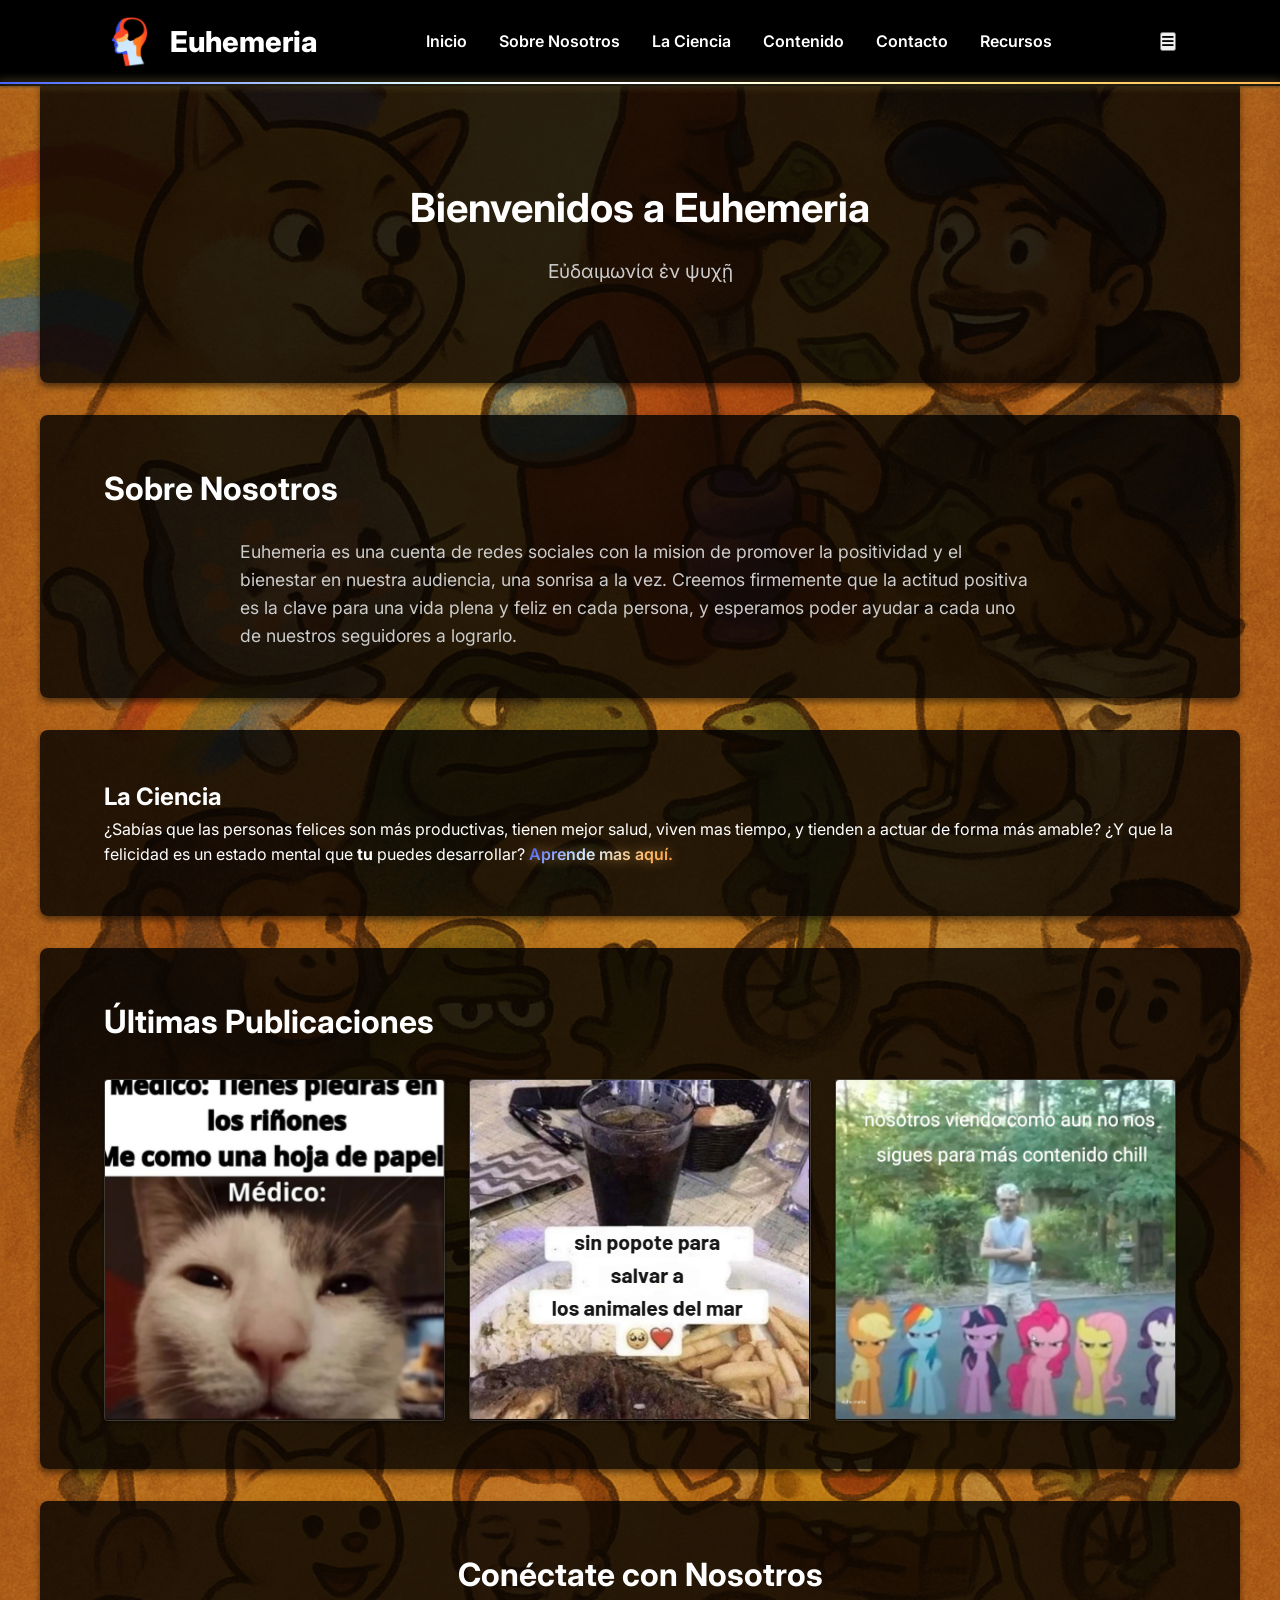
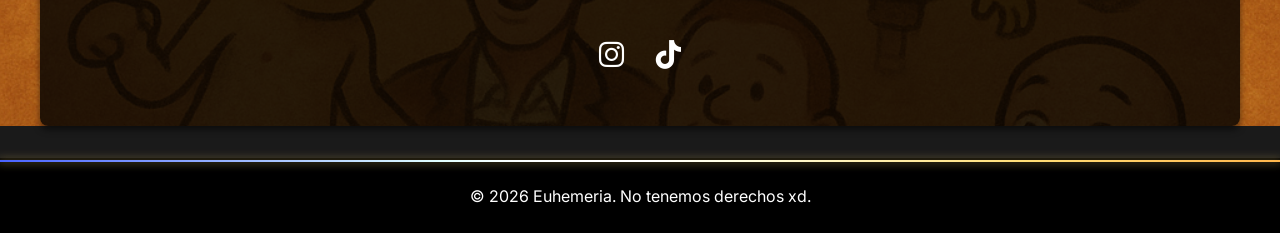
<file: index.html>
<!DOCTYPE html>
<html lang="es">
<head>
    <meta charset="UTF-8">
    <meta name="viewport" content="width=device-width, initial-scale=1.0">
    <title>Euhemeria - Cultura Digital</title>
    <link rel="stylesheet" href="css/style.css?v=2">
    <!-- Font Awesome for social media icons -->
    <link rel="stylesheet" href="https://cdnjs.cloudflare.com/ajax/libs/font-awesome/6.0.0/css/all.min.css">
    <link rel="icon" type="image/png" href="/img/favicon.png">
</head>
<body>
    <header>
        <nav>
            <div class="logo">
                <img src="img/favicon.png" alt="Euhemeria logo" class="logo-img" />
                Euhemeria
            </div>
            <ul class="nav-links">
                <li><a href="#inicio">Inicio</a></li>
                <li><a href="#sobre-nosotros">Sobre Nosotros</a></li>
                <li><a href="#ciencia">La Ciencia</a></li>
                <li><a href="#contenido">Contenido</a></li>
                <li><a href="#contacto">Contacto</a></li>
                <li><a href="ciencia-felicidad.html">Recursos</a></li>
            </ul>
        </nav>
    </header>

    <div class="main-content-wrapper">
        <main>
            <section id="inicio" class="hero">
                <h1>Bienvenidos a Euhemeria</h1>
                <p>Εὐδαιμωνία ἐν ψυχῇ</p>
            </section>

            <section id="sobre-nosotros" class="about">
                <h2>Sobre Nosotros</h2>
                <p>Euhemeria es una cuenta de redes sociales con la mision de promover la positividad y el bienestar en nuestra audiencia, una sonrisa a la vez. Creemos firmemente que la actitud positiva es la clave para una vida plena y feliz en cada persona, y esperamos poder ayudar a cada uno de nuestros seguidores a lograrlo.</p>
            </section>

            <section id="ciencia" class="ciencia">
                <h2>La Ciencia</h2>
                <p>¿Sabías que las personas felices son más productivas, tienen mejor salud, viven mas tiempo, y tienden a actuar de forma más amable? ¿Y que la felicidad es un estado mental que <strong>tu</strong> puedes desarrollar? <a href="ciencia-felicidad.html" class="gradient-link">Aprende mas aquí.</a></p>
            </section>

            <section id="contenido" class="content">
                <h2>Últimas Publicaciones</h2>
                <div class="post-gallery">
                    <a href="https://www.instagram.com/p/DJjpt8NOMHO/?img_index=1" class="gallery-item" target="_blank" rel="noopener">
                        <img src="img/post1.jpg" alt="Sin popote para salvar a los animales del mar" />
                    </a>
                    <a href="https://www.instagram.com/p/DI-TJVbOH4d/?img_index=1" class="gallery-item" target="_blank" rel="noopener">
                        <img src="img/post2.jpg" alt="Vampiro y manicure" />
                    </a>
                    <a href="https://www.instagram.com/p/DJNgzjYuJ29/?img_index=1" class="gallery-item" target="_blank" rel="noopener">
                        <img src="img/post3.jpg" alt="Whatsapp" />
                    </a>
                    <a href="https://www.instagram.com/p/DJZ8dF4OiUe/" class="gallery-item" target="_blank" rel="noopener">
                        <img src="img/post4.jpg" alt="My Little Pony" />
                    </a>
                    <a href="https://www.instagram.com/p/DJnrMPUuyYO/?img_index=1" class="gallery-item" target="_blank" rel="noopener">
                        <img src="img/post5.jpg" alt="Tetera" />
                    </a>
                    <a href="https://www.instagram.com/p/DJVY8iDONY0lq5m1WkqM7EpSdSXJ4P-_w6DiNM0/?next=%2F&img_index=1" class="gallery-item" target="_blank" rel="noopener">
                        <img src="img/post6.jpg" alt="Pewito" />
                    </a>
                    <a href="https://www.instagram.com/p/DJnrMPUuyYOGwF3v2tDNo2-JVQWB3pzMf8AWZk0/?next=%2F&img_index=2" class="gallery-item" target="_blank" rel="noopener">
                        <img src="img/post7.jpg" alt="chicossemeescucha" />
                    </a>
                    <a href="https://www.instagram.com/p/DJjpt8NOMHOX-F1-W-5I1u0TMtRCOaEXMgwgNU0/?next=%2F&img_index=2" class="gallery-item" target="_blank" rel="noopener">
                        <img src="img/post8.jpg" alt="Cerveza" />
                    </a>
                    <a href="https://www.instagram.com/p/DJNgzjYuJ29Rbu6c0DLit66I79WhK5AIO1KrMU0/?next=%2F&img_index=3" class="gallery-item" target="_blank" rel="noopener">
                        <img src="img/post9.jpg" alt="Medico" />
                    </a>
                    <a href="https://www.instagram.com/p/DJLXo89ORYxvFRXFsLj7qmRJBTH7KPw3CAFV0I0/?next=%2F&img_index=2" class="gallery-item" target="_blank" rel="noopener">
                        <img src="img/post10.jpg" alt="Porfa" />
                    </a>
                </div>
            </section>

            <section id="contacto" class="contact">
                <h2>Conéctate con Nosotros</h2>
                <div class="social-links">
                    <a href="https://www.instagram.com/euhe.meria/" class="social-link" target="_blank" rel="noopener" title="Instagram"><i class="fab fa-instagram"></i></a>
                    <a href="https://www.tiktok.com/@euhemeria.official" class="social-link" target="_blank" rel="noopener" title="TikTok"><i class="fab fa-tiktok"></i></a>
                </div>
            </section>
        </main>
    </div>

    <footer>
        <p>&copy; 2024 Euhemeria. No tenemos derechos xd</p>
    </footer>

    <script src="js/main.js"></script>
</body>
</html>
</file>
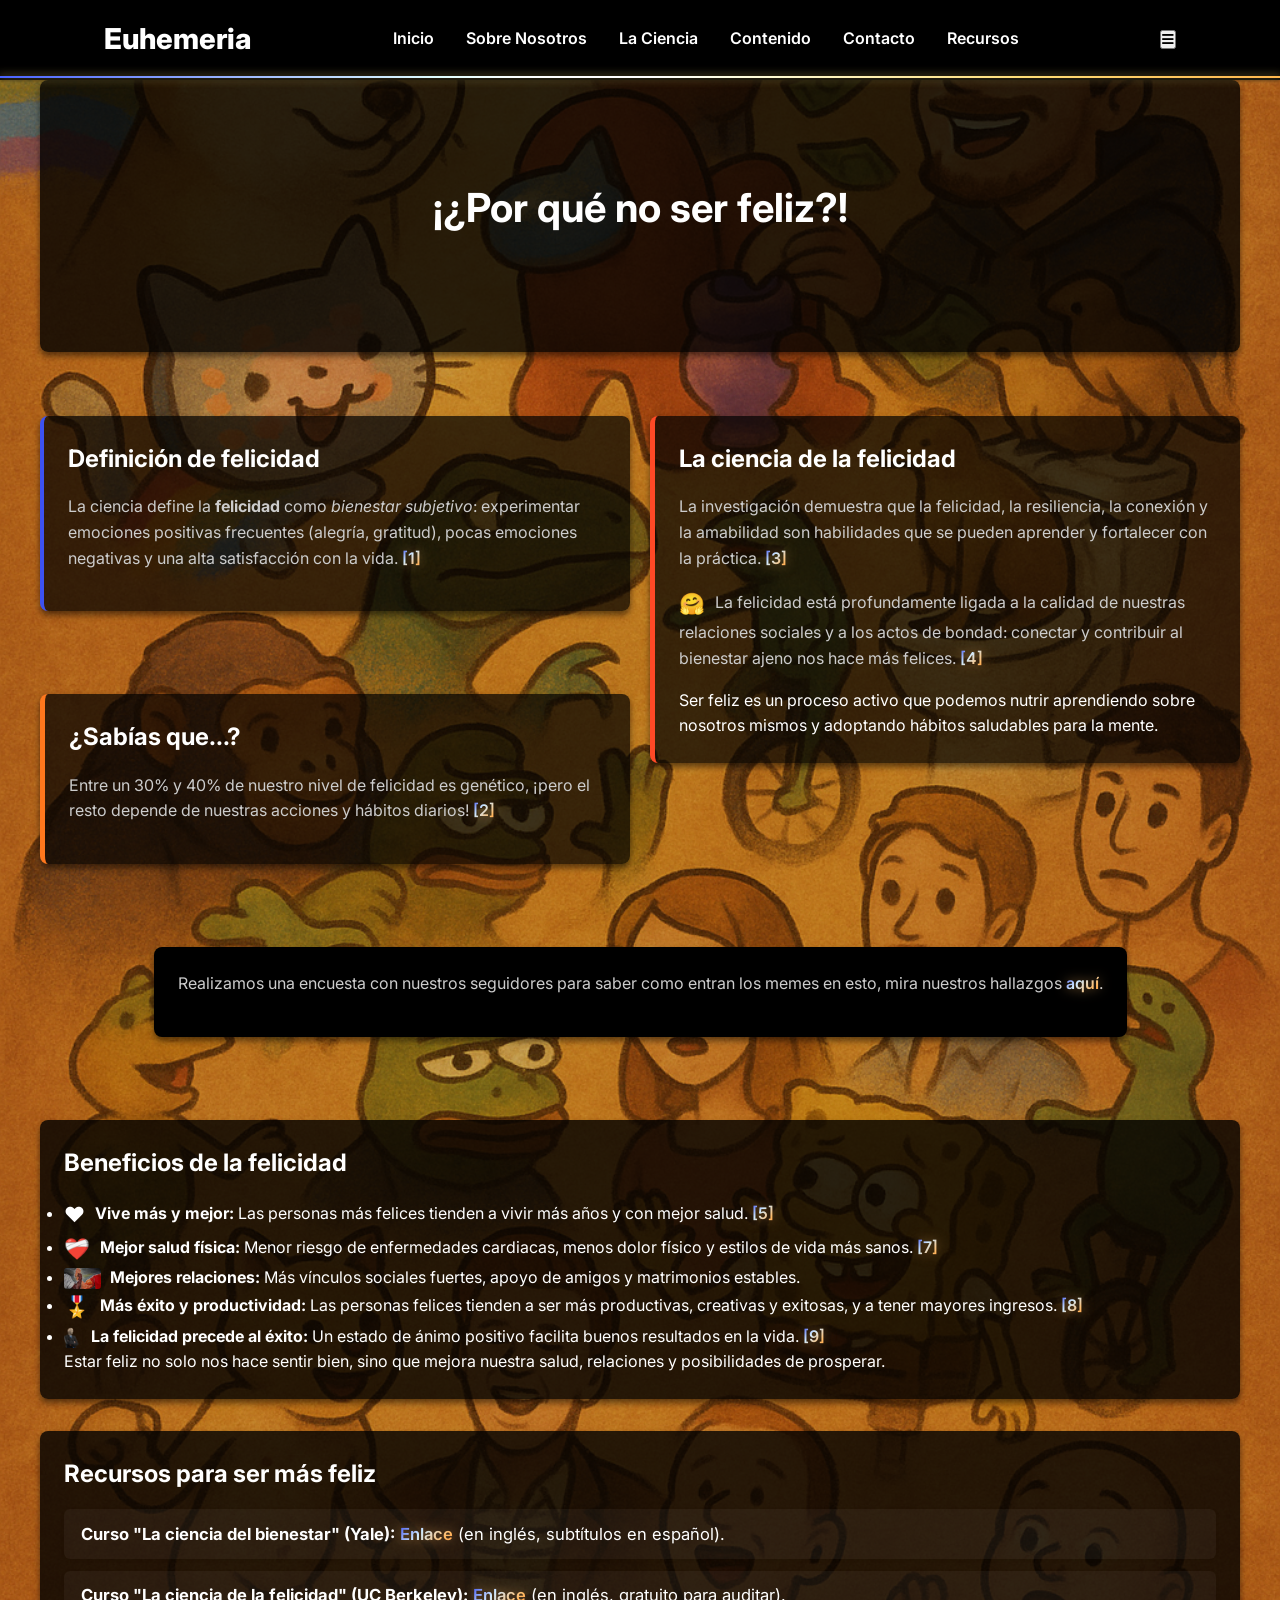
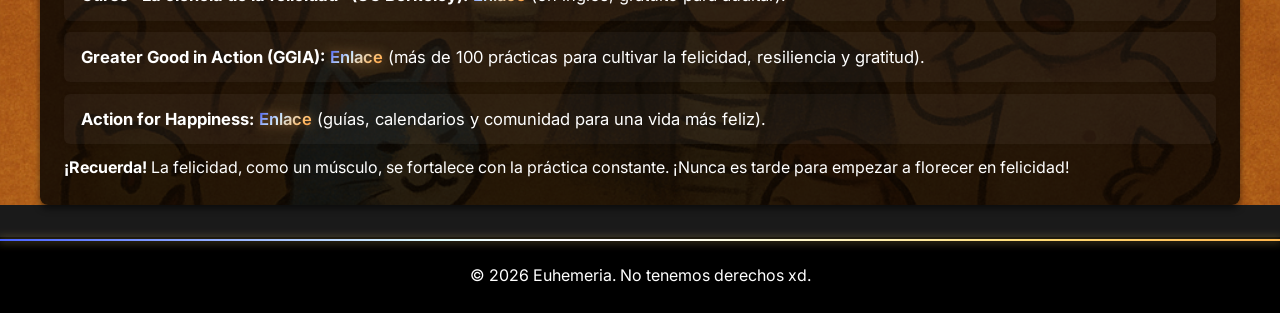
<file: ciencia-felicidad.html>
<!DOCTYPE html>
<html lang="es">
<head>
    <meta charset="UTF-8">
    <meta name="viewport" content="width=device-width, initial-scale=1.0">
    <title>La Ciencia y Beneficios de la Felicidad</title>
    <link rel="stylesheet" href="css/style.css">
    <!-- Font Awesome for social media icons -->
    <link rel="stylesheet" href="https://cdnjs.cloudflare.com/ajax/libs/font-awesome/6.0.0/css/all.min.css">
    <link rel="icon" type="image/png" href="/img/favicon.png">
</head>
<body class="science-page">
    <header>
        <nav>
            <div class="logo">Euhemeria</div>
            <ul class="nav-links">
                <li><a href="index.html#inicio">Inicio</a></li>
                <li><a href="index.html#sobre-nosotros">Sobre Nosotros</a></li>
                <li><a href="index.html#ciencia">La Ciencia</a></li>
                <li><a href="index.html#contenido">Contenido</a></li>
                <li><a href="index.html#contacto">Contacto</a></li>
                <li><a href="ciencia-felicidad.html">Recursos</a></li>
            </ul>
        </nav>
    </header>

    <div class="main-content-wrapper">
        <main>
            <section class="hero">
                <h1>¡¿Por qué no ser feliz?!</h1>
            </section>

            <div class="science-cards-grid">
                <section class="science-section card definicion-section">
                    <h2>Definición de felicidad</h2>
                    <p>
                        La ciencia define la <strong>felicidad</strong> como <em>bienestar subjetivo</em>: experimentar emociones positivas frecuentes (alegría, gratitud), pocas emociones negativas y una alta satisfacción con la vida.
                        <a href="https://bmcgeriatr.biomedcentral.com/articles/10.1186/s12877-023-04030-w#:~:text=Do%20happy%20people%20live%20longer%3F,of%20studies%20in%20recent%20decades" target="_blank" rel="noopener" class="gradient-link">[1]</a>
                    </p>
                </section>

                <section class="science-section card sabiasque-section">
                    <h2>¿Sabías que...?</h2>
                    <p>
                        Entre un 30% y 40% de nuestro nivel de felicidad es genético, ¡pero el resto depende de nuestras acciones y hábitos diarios!
                        <a href="https://positivepsychology.com/is-happiness-genetic/#:~:text=Science%20tells%20us%20that%20between,how%20we%20lead%20our%20lives" target="_blank" rel="noopener" class="gradient-link">[2]</a>
                    </p>
                </section>

                <section class="science-section card memes-section">
                    <p>
                        Realizamos una encuesta con nuestros seguidores para saber como entran los memes en esto, mira nuestros hallazgos <a href="https://1drv.ms/w/c/bf1934b6a699ff68/EaXHN1-5SMFImaQ6AUeZQlEB2cBsA3VCwu7HCU0ggbFmWQ?e=YfaJgk" target="_blank" rel="noopener" class="gradient-link">aquí</a>.
                    </p>
                </section>

                <section class="science-section card ciencia-section">
                    <h2>La ciencia de la felicidad</h2>
                    <p>
                        La investigación demuestra que la felicidad, la resiliencia, la conexión y la amabilidad son habilidades que se pueden aprender y fortalecer con la práctica.
                        <a href="https://ggia.berkeley.edu/es/about_us#:~:text=La%20investigaci%C3%B3n%20es%20clara%3A%20la,el%20tiempo%2C%20con%20la%20pr%C3%A1ctica" target="_blank" rel="noopener" class="gradient-link">[3]</a>
                    </p>
                    <p>
                        <span class="icon-text">🤗</span>
                        La felicidad está profundamente ligada a la calidad de nuestras relaciones sociales y a los actos de bondad: conectar y contribuir al bienestar ajeno nos hace más felices.
                        <a href="https://www.xjtlu.edu.cn/zh/news/2025/03/2025shijiexingfubaogao#:~:text=%E8%AF%A5%E6%8A%A5%E5%91%8A%E7%9A%84%E7%BC%96%E8%BE%91%E4%B9%8B%E4%B8%80%E3%80%81%E5%8A%A0%E6%8B%BF%E5%A4%A7%E8%A5%BF%E8%92%99%E5%BC%97%E9%9B%B7%E6%B3%BD%E5%A4%A7%E5%AD%A6%E7%A4%BE%E4%BC%9A%E5%BF%83%E7%90%86%E5%AD%A6%E6%95%99%E6%8E%88Lara%20B%20Aknin%E5%8D%9A%E5%A3%AB%E8%AE%A4%E4%B8%BA%EF%BC%8C%E2%80%9C%E4%BA%BA%E7%B1%BB%E7%9A%84%E5%B9%B8%E7%A6%8F%E6%84%9F%E6%BA%90%E4%BA%8E%E6%88%91%E4%BB%AC%E4%B8%8E%E4%BB%96%E4%BA%BA%E7%9A%84%E5%85%B3%E7%B3%BB%EF%BC%8C%E7%A7%AF%E6%9E%81%E7%9A%84%E7%A4%BE%E4%BC%9A%E4%BA%A4%E5%BE%80%E5%92%8C%E5%96%84%E8%89%AF%E7%9A%84%E8%A1%8C%E4%B8%BA%E9%83%BD%E4%BC%9A%E5%B8%A6%E6%9D%A5%E6%9B%B4%E5%A4%A7%E7%9A%84%E5%B9%B8%E7%A6%8F%E6%84%9F%E3%80%82%E2%80%9D" target="_blank" rel="noopener" class="gradient-link">[4]</a>
                    </p>
                    <blockquote class="highlight-quote">
                        Ser feliz es un proceso activo que podemos nutrir aprendiendo sobre nosotros mismos y adoptando hábitos saludables para la mente.
                    </blockquote>
                </section>
            </div>

            <section class="science-section card">
                <h2>Beneficios de la felicidad</h2>
                <ul class="benefits-list">
                    <li>
                        <span class="icon-text">❤️</span>
                        <strong>Vive más y mejor:</strong> Las personas más felices tienden a vivir más años y con mejor salud.
                        <a href="https://bmcgeriatr.biomedcentral.com/articles/10.1186/s12877-023-04030-w#:~:text=Studies%20have%20shown%20that%20SWB,of%20investigating%20and%20understanding%20the" target="_blank" rel="noopener" class="gradient-link">[5]</a>
                    </li>
                    <li>
                        <span class="icon-text">❤️‍🩹</span>
                        <strong>Mejor salud física:</strong> Menor riesgo de enfermedades cardiacas, menos dolor físico y estilos de vida más sanos.
                        <a href="https://bmcgeriatr.biomedcentral.com/articles/10.1186/s12877-023-04030-w#:~:text=Studies%20that%20have%20attempted%20to,%E2%80%9Cthe%20variability%20in%20controlling%20for" target="_blank" rel="noopener" class="gradient-link">[7]</a>
                    </li>
                    <li>
                        <img src="img/bro-shake.jpg" alt="Amigos" class="icon-img" />
                        <strong>Mejores relaciones:</strong> Más vínculos sociales fuertes, apoyo de amigos y matrimonios estables.
                    </li>
                    <li>
                        <span class="icon-text">🎖️</span>
                        <strong>Más éxito y productividad:</strong> Las personas felices tienden a ser más productivas, creativas y exitosas, y a tener mayores ingresos.
                        <a href="https://pubmed.ncbi.nlm.nih.gov/16351326/#:~:text=Numerous%20studies%20show%20that%20happy,well%20as%20behaviors%20paralleling%20success" target="_blank" rel="noopener" class="gradient-link">[8]</a>
                    </li>
                    <li>
                        <img src="img/stonks.jpg" alt="Crecimiento" class="icon-img" />
                        <strong>La felicidad precede al éxito:</strong> Un estado de ánimo positivo facilita buenos resultados en la vida.
                        <a href="https://pubmed.ncbi.nlm.nih.gov/16351326/#:~:text=evidence,future%20research%20questions%20are%20discussed" target="_blank" rel="noopener" class="gradient-link">[9]</a>
                    </li>
                </ul>
                <blockquote class="highlight-quote">
                    Estar feliz no solo nos hace sentir bien, sino que mejora nuestra salud, relaciones y posibilidades de prosperar.
                </blockquote>
            </section>

            <section class="science-section card recursos-section">
                <h2>Recursos para ser más feliz</h2>
                <ul class="resources-list clean-list">
                    <li>
                        <strong>Curso "La ciencia del bienestar" (Yale):</strong> <a href="https://www.coursera.org/learn/the-science-of-well-being" target="_blank" rel="noopener" class="gradient-link">Enlace</a> (en inglés, subtítulos en español).
                    </li>
                    <li>
                        <strong>Curso "La ciencia de la felicidad" (UC Berkeley):</strong> <a href="https://www.edx.org/course/the-science-of-happiness" target="_blank" rel="noopener" class="gradient-link">Enlace</a> (en inglés, gratuito para auditar).
                    </li>
                    <li>
                        <strong>Greater Good in Action (GGIA):</strong> <a href="https://ggia.berkeley.edu/es" target="_blank" rel="noopener" class="gradient-link">Enlace</a> (más de 100 prácticas para cultivar la felicidad, resiliencia y gratitud).
                    </li>
                    <li>
                        <strong>Action for Happiness:</strong> <a href="https://www.actionforhappiness.org/" target="_blank" rel="noopener" class="gradient-link">Enlace</a> (guías, calendarios y comunidad para una vida más feliz).
                    </li>
                </ul>
                <div class="fact-box">
                    <strong>¡Recuerda!</strong> La felicidad, como un músculo, se fortalece con la práctica constante. ¡Nunca es tarde para empezar a florecer en felicidad!
                </div>
            </section>
        </main>
    </div>

    <footer>
        <p>&copy; 2024 Euhemeria. No tenemos derechos xd</p>
    </footer>

    <script src="js/main.js"></script>
</body>
</html>
</file>
<file: css/style.css>
/* Import modern, clean font */
@import url('https://fonts.googleapis.com/css2?family=Inter:wght@400;600;700&display=swap');

:root {
  /* Brand Colors */
  --deep-blue: #3d52f1;
  --soft-blue: #d0eaff;
  --yellow: #ffb963;
  --orange: #ff771d;
  --red: #ff4926;
  
  /* Existing variables */
  --text-light: #ffffff;
  --text-dark: #cccccc;
  --bg-dark: #1a1a1a;
  --bg-sections: rgba(0, 0, 0, 0.8);
  --shadow-sm: 0 1px 3px rgba(0, 0, 0, 0.5);
  --shadow-md: 0 4px 6px rgba(0, 0, 0, 0.5);
  --shadow-lg: 0 10px 15px rgba(0, 0, 0, 0.5);
  --border-dark: 1px solid rgba(255, 255, 255, 0.2);
  
  /* Gradient definitions */
  --brand-gradient: linear-gradient(135deg, 
    var(--deep-blue) 0%,
    var(--soft-blue) 25%,
    var(--yellow) 50%,
    var(--orange) 75%,
    var(--red) 100%
  );
}

* {
  margin: 0;
  padding: 0;
  box-sizing: border-box;
}

body {
  font-family: 'Inter', sans-serif;
  background-color: var(--bg-dark);
  color: var(--text-light);
  line-height: 1.6;
  min-height: 100vh; /* Ensure body takes at least full viewport height */
}

.main-content-wrapper {
    background-image: linear-gradient(rgba(0, 0, 0, 0.2), rgba(0, 0, 0, 0.2)), url('../img/hero_bg.jpg'); /* Reduced black overlay opacity */
    background-size: cover; /* Ensure image covers the wrapper width */
    background-position: center top; /* Start image at the top center */
    background-repeat: no-repeat; /* Prevent tiling */
    background-attachment: scroll; /* Make background scroll with the content */
    width: 100%;
    position: relative; /* Needed for z-index context if required later */
    z-index: 1; /* Ensure it's below header and footer */
}

.science-page .main-content-wrapper {
  background-position: center bottom !important;
}

header {
  background-color: #000000;
  padding: 1rem 0;
  box-shadow: var(--shadow-sm);
  position: fixed;
  width: 100%;
  top: 0;
  z-index: 1000;
  border-bottom: 2px solid transparent;
}

header::after {
  content: '';
  position: absolute;
  bottom: 0;
  left: 0;
  width: 100%;
  height: 2px;
  background-image: -webkit-linear-gradient(135deg, #3d52f1 0%, #d0eaff 25%, #ffb963 50%, #ff771d 75%, #ff4926 100%);
  background-image: linear-gradient(135deg, #3d52f1 0%, #d0eaff 25%, #ffb963 50%, #ff771d 75%, #ff4926 100%);
  z-index: 2;
  pointer-events: none;
}

nav {
  display: flex;
  justify-content: space-between;
  align-items: center;
  padding: 0 5%;
  max-width: 1200px;
  margin: 0 auto;
}

.logo {
  display: flex;
  align-items: center;
  gap: 0.5em;
  font-size: 1.8rem;
  font-weight: 800;
  color: var(--text-light);
}

.logo-img {
  height: 1.8em;
  width: auto;
  display: inline-block;
  vertical-align: middle;
}

.nav-links {
  display: flex;
  list-style: none;
  gap: 2rem;
}

.nav-links a {
  text-decoration: none;
  color: var(--text-light);
  font-weight: 600;
  transition: opacity 0.3s ease, transform 0.3s ease;
  display: inline-block; /* Needed for transform */
}

.nav-links a:hover, .nav-links a:focus {
  background: -webkit-linear-gradient(135deg, #3d52f1 0%, #d0eaff 25%, #ffb963 50%, #ff771d 75%, #ff4926 100%);
  background: linear-gradient(135deg, #3d52f1 0%, #d0eaff 25%, #ffb963 50%, #ff771d 75%, #ff4926 100%);
  -webkit-background-clip: text;
  -webkit-text-fill-color: transparent;
  background-clip: text;
  color: transparent;
  transition: text-shadow 0.3s, filter 0.3s;
  filter: brightness(1.2) drop-shadow(0 2px 8px #3d52f1aa);
  text-decoration: underline;
}

main {
  margin-top: 80px; /* Account for fixed header */
  position: relative; /* Needed to ensure sections are above background wrapper if z-index is used */
  z-index: 2; /* Ensure main content is above background wrapper */
}

section {
  padding: 3rem 5%; /* Reduced padding */
  max-width: 1200px;
  margin: 2rem auto; /* Add margin for gaps */
  background-color: var(--bg-sections); /* Semi-transparent black background */
  border-radius: 8px; /* Optional: add border-radius for better visual separation */
  box-shadow: var(--shadow-md);
}

.hero {
  text-align: center;
  padding: 6rem 5%;
  box-shadow: var(--shadow-md);
  background-image: none; /* Remove background from hero */
}

.hero h1 {
  font-size: 2.5rem;
  font-weight: 700;
  margin-bottom: 1rem;
  color: var(--text-light);
  transition: transform 0.3s ease, text-shadow 0.3s ease;
}

.hero h1:hover {
    transform: translateY(-3px);
    text-shadow: 0 5px 15px rgba(255, 255, 255, 0.5);
}

.hero p {
  font-size: 1.2rem;
  color: var(--text-dark);
  transition: transform 0.3s ease, text-shadow 0.3s ease;
}

.hero p:hover {
    transform: translateY(-2px);
     text-shadow: 0 3px 10px rgba(255, 255, 255, 0.4);
}

.about h2, .content h2, .contact h2 {
  font-size: 2rem;
  font-weight: 700;
  margin-bottom: 1.5rem; /* Reduced margin */
  color: var(--text-light);
  transition: transform 0.3s ease, text-shadow 0.3s ease;
}

.about h2:hover, .content h2:hover, .contact h2:hover {
    transform: translateY(-2px);
    text-shadow: 0 3px 10px rgba(255, 255, 255, 0.5);
}

.about p {
  font-size: 1.1rem;
  color: var(--text-dark);
  max-width: 800px;
  margin: 0 auto;
  transition: transform 0.3s ease, text-shadow 0.3s ease;
}

.about p:hover {
     transform: translateY(-1px);
     text-shadow: 0 2px 8px rgba(255, 255, 255, 0.4);
}

/* Gallery styles */
.post-gallery {
  display: grid;
  grid-template-columns: repeat(auto-fit, minmax(250px, 1fr)); /* Adjusted for better responsiveness */
  gap: 1.5rem; /* Reduced gap */
  margin-top: 2rem;
}

.gallery-item {
  position: relative;
  display: block;
  text-decoration: none;
  overflow: hidden;
  border-radius: 4px;
  box-shadow: var(--shadow-sm);
  transition: transform 0.3s ease, box-shadow 0.3s ease;
  aspect-ratio: 1;
  border: var(--border-dark);
  background-color: rgba(0, 0, 0, 0.5); /* Semi-transparent background for gallery items */
}

.gallery-item:hover {
  transform: translateY(-5px) scale(1.02); /* Subtle lift and scale */
  box-shadow: var(--shadow-lg);
  background-color: rgba(0, 0, 0, 0.7); /* Slightly less transparent on hover */
}

.gallery-item img {
  width: 100%;
  height: 100%;
  object-fit: cover;
  display: block;
}

.contact {
  text-align: center;
  box-shadow: var(--shadow-md);
  background-color: var(--bg-sections); /* Semi-transparent black background */
  margin-bottom: 2rem; /* Add margin for gap */
}

.social-links {
  display: flex;
  justify-content: center;
  gap: 2rem;
  margin-top: 2rem;
}

.social-link {
  color: var(--text-light);
  font-size: 1.8rem;
  transition: opacity 0.3s ease, transform 0.3s cubic-bezier(.4,2,.6,1), filter 0.3s, color 0.3s;
  display: inline-block;
}

.social-link:hover, .social-link:focus {
  /* Glow */
  filter: drop-shadow(0 0 12px #ffb963cc) brightness(1.2);
  /* Enlarge and rotate */
  transform: scale(2) rotate(20deg);
  /* Gradient color on icon */
  color: transparent;
  background: linear-gradient(135deg, #3d52f1, #d0eaff, #ffb963, #ff771d, #ff4926, #3d52f1);
  background-size: 200% 200%;
  animation: gradient-wave 4s ease-in-out infinite;
  -webkit-background-clip: text;
  -webkit-text-fill-color: transparent;
  background-clip: text;
}

footer {
  background-color: #000000;
  text-align: center;
  padding: 1.5rem;
  color: var(--text-light);
  position: relative;
  box-shadow: var(--shadow-sm);
  z-index: 1000;
  border-top: 2px solid transparent;
}

footer::before {
  content: '';
  position: absolute;
  top: 0;
  left: 0;
  width: 100%;
  height: 2px;
  background-image: -webkit-linear-gradient(135deg, #3d52f1 0%, #d0eaff 25%, #ffb963 50%, #ff771d 75%, #ff4926 100%);
  background-image: linear-gradient(135deg, #3d52f1 0%, #d0eaff 25%, #ffb963 50%, #ff771d 75%, #ff4926 100%);
  z-index: 2;
  pointer-events: none;
}

footer p {
    transition: opacity 0.3s ease;
}

footer p:hover {
    opacity: 0.9;
}

/* Responsive design */
@media (max-width: 768px) {
  .nav-links {
    display: none;
  }

  .hero h1 {
    font-size: 2rem;
  }

  .post-gallery {
    grid-template-columns: repeat(auto-fit, minmax(200px, 1fr)); /* Adjusted for smaller screens */
    gap: 1rem; /* Reduced gap */
  }

  section {
    padding: 2rem 5%; /* Reduced padding */
    margin: 1rem auto; /* Adjusted margin */
  }

  .hero {
      padding: 4rem 5%;
  }

  .social-link {
      font-size: 1.5rem;
  }
}

@media (max-width: 480px) {
  .post-gallery {
    grid-template-columns: 1fr;
  }

  section {
    padding: 1.5rem 5%; /* Further reduced padding */
    margin: 0.8rem auto; /* Further adjusted margin */
  }

  .hero h1 {
      font-size: 1.8rem;
  }

  .hero p {
      font-size: 1rem;
  }

  .about p {
      font-size: 1rem;
  }
}

@keyframes gradient-wave {
  0% { background-position: 0% 50%; }
  50% { background-position: 100% 50%; }
  100% { background-position: 0% 50%; }
}

.gradient-link {
  background: linear-gradient(135deg, #3d52f1, #d0eaff, #ffb963, #ff771d, #ff4926, #3d52f1);
  background-size: 200% 200%;
  animation: gradient-wave 4s ease-in-out infinite;
  -webkit-background-clip: text;
  -webkit-text-fill-color: transparent;
  background-clip: text;
  color: transparent;
  filter: drop-shadow(0 0 6px #ffb96388);
  transition: text-shadow 0.3s, filter 0.3s;
}

.nav-links a:hover, .nav-links a:focus {
  background: linear-gradient(135deg, #3d52f1, #d0eaff, #ffb963, #ff771d, #ff4926, #3d52f1);
  background-size: 200% 200%;
  animation: gradient-wave 4s ease-in-out infinite;
  -webkit-background-clip: text;
  -webkit-text-fill-color: transparent;
  background-clip: text;
  color: transparent;
  filter: drop-shadow(0 0 6px #ffb96388);
  transition: text-shadow 0.3s, filter 0.3s;
  text-decoration: underline;
}

header::after, footer::before {
  background: linear-gradient(135deg, #3d52f1, #d0eaff, #ffb963, #ff771d, #ff4926, #3d52f1);
  background-size: 200% 200%;
  animation: gradient-wave 6s ease-in-out infinite;
  filter: blur(0.5px) brightness(1.2);
  box-shadow: 0 0 8px 2px #ffb96344;
}

@keyframes gallery-pop-in {
  0% {
    opacity: 0;
    transform: scale(0) rotate(10deg);
  }
  100% {
    opacity: 1;
    transform: scale(1) rotate(0deg);
  }
}

@keyframes gallery-pop-out {
  0% {
    opacity: 1;
    transform: scale(1) rotate(0deg);
  }
  100% {
    opacity: 0;
    transform: scale(0) rotate(10deg);
  }
}

.gallery-item img.pop-in {
  animation: gallery-pop-in 0.2s cubic-bezier(.4,2,.6,1) forwards;
}

.gallery-item img.pop-out {
  animation: gallery-pop-out 0.2s cubic-bezier(.4,2,.6,1) forwards;
}

.menu-cookie-popup {
  position: absolute;
  top: 120%; /* just below the icon */
  right: 0;
  width: 180px;
  min-width: 0;
  max-width: 220px;
  background: rgba(0,0,0,0.95);
  border: 1.5px solid #fff;
  border-radius: 8px;
  box-shadow: 0 6px 24px 2px rgba(0,0,0,0.18), 0 1.5px 0 #fff;
  color: #fff;
  z-index: 2000;
  padding: 0.7em 0.7em 0.6em 0.7em;
  display: flex;
  flex-direction: column;
  align-items: center;
  font-size: 0.93em;
  animation: fadeInPop 0.18s cubic-bezier(.4,2,.6,1);
}
@keyframes fadeInPop {
  from { opacity: 0; transform: translateY(-10px) scale(0.95); }
  to { opacity: 1; transform: translateY(0) scale(1); }
}
.menu-cookie-popup .close-btn {
  position: absolute;
  top: 4px;
  right: 7px;
  color: #bbb;
  background: none;
  border: none;
  font-size: 1em;
  cursor: pointer;
  transition: color 0.2s;
  z-index: 1;
}
.menu-cookie-popup .close-btn:hover {
  color: #fff;
}
.menu-cookie-popup img {
  margin-top: 0.5em;
  width: 90%;
  max-width: 140px;
  height: auto;
  object-fit: contain;
  filter: drop-shadow(0 2px 6px #0008);
}

.science-cards-grid {
    display: grid;
    grid-template-columns: 1fr 1fr;
    grid-template-rows: repeat(4, auto);
    gap: 1.2em;
    max-width: 1200px;
    margin: 2em auto;
}

.definicion-section {
    grid-column: 1;
    grid-row: 1;
    background-color: rgba(0, 0, 0, 0.7);
    border-left: 4px solid var(--deep-blue);
}

.sabiasque-section {
    grid-column: 1;
    grid-row: 2;
    background-color: rgba(0, 0, 0, 0.7);
    border-left: 5px solid var(--orange);
}

.memes-section {
    grid-column: 1 / span 2; /* Span both columns */
    grid-row: 3; /* Placed in the new row */
    background-color: black;
    border-image: var(--brand-gradient) 1;
    border-image-slice: 1;
    animation: borderFlow 3s linear infinite alternate;
    padding: 3rem 5%;
    border-radius: 8px;
    box-shadow: var(--shadow-md);
}

.ciencia-section {
    grid-column: 2;
    grid-row: 1 / span 3; /* Spanning all 4 rows now */
    height: min-content;
    display: flex;
    flex-direction: column;
    background-color: rgba(0, 0, 0, 0.7);
    border-left: 5px solid var(--red);
    align-self: start;
}

.ciencia-section p {
    margin-bottom: 1rem;
}

.ciencia-section p:last-child {
    margin-bottom: 0;
}

.science-section {
    padding: 1.5rem;
    border-radius: 8px;
    box-shadow: var(--shadow-md);
}

.science-section h2 {
    font-size: 1.5rem;
    margin-bottom: 1rem;
    color: var(--text-light);
}

.science-section p {
    color: var(--text-dark);
    margin-bottom: 1rem;
}

@media (max-width: 900px) {
    .science-cards-grid {
        grid-template-columns: 1fr;
        grid-template-rows: auto auto auto;
        margin: 1em 5%;
    }
    .definicion-section, .sabiasque-section, .ciencia-section {
        grid-column: 1;
        grid-row: auto;
    }
}

.icon-text {
  font-size: 1.3em;
  vertical-align: middle;
  margin-right: 0.3em;
}
.icon-img {
  height: 1.3em;
  width: auto;
  vertical-align: middle;
  margin-right: 0.3em;
  border-radius: 0.2em;
  box-shadow: 0 1px 4px #0002;
}
.clean-list {
  list-style: none;
  padding-left: 0;
}
.clean-list li {
  background: rgba(255,255,255,0.04);
  border-radius: 6px;
  margin-bottom: 0.7em;
  padding: 0.7em 1em;
  font-size: 1.04em;
  box-shadow: 0 1px 4px #0001;
}
.menu-cookie-popup {
  border: 2px solid;
  border-image: linear-gradient(135deg, #3d52f1, #d0eaff, #ffb963, #ff771d, #ff4926, #3d52f1) 1;
  animation: borderFlow 3s linear infinite alternate;
}
.gradient-link {
  background: linear-gradient(135deg, #3d52f1, #d0eaff, #ffb963, #ff771d, #ff4926, #3d52f1);
  background-size: 200% 200%;
  -webkit-background-clip: text;
  -webkit-text-fill-color: transparent;
  background-clip: text;
  color: transparent;
  font-weight: 600;
  text-decoration: underline;
  transition: filter 0.3s;
}
.gradient-link:hover, .gradient-link:focus {
  filter: brightness(1.2) drop-shadow(0 2px 8px #3d52f1aa);
}

/* Cookie popup animated gradient border */
@keyframes borderFlow {
  0% { border-image-source: linear-gradient(135deg, #3d52f1, #d0eaff, #ffb963, #ff771d, #ff4926, #3d52f1); }
  100% { border-image-source: linear-gradient(495deg, #3d52f1, #d0eaff, #ffb963, #ff771d, #ff4926, #3d52f1); }
}
</file>
